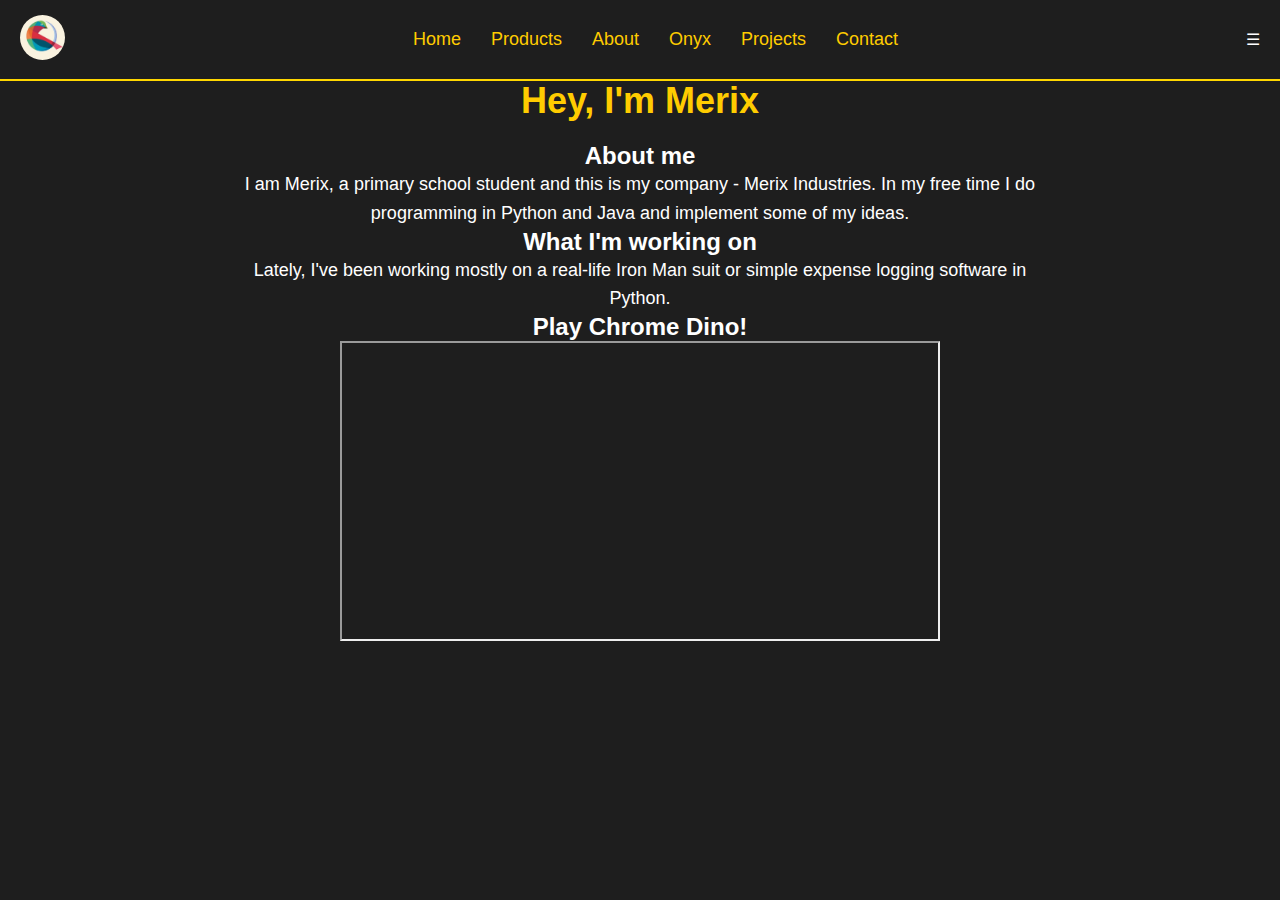
<file: index.html>
<!DOCTYPE html>
<html lang="en">
<head>
    <meta charset="UTF-8">
    <meta name="viewport" content="width=device-width, initial-scale=1.0">
    <title>Merix Industries - Home, About</title>
    <link rel="stylesheet" href="style.css">
</head>
<body>
    <!-- Menu -->
    <header>
        <nav>
            <div class="logo">
                <a href="https://merix-industries.com/">
                    <img src="logo.jpg" alt="Merix Industries, s.r.o">
                </a>
            </div>
            <ul class="menu">
                <li><a href="https://merix-industries.com/">Home</a></li>
                <li><a href="https://merix-industries.com/products">Products</a></li>
                <li><a href="https://merix-industries.com/">About</a></li>
                <li><a href="https://onyx.merix-industries.com/">Onyx</a></li>
                <li><a href="https://merix-industries.com/projects">Projects</a></li>
                <li><a href="https://merix-industries.com/contact">Contact</a></li>
            </ul>
            <div class="menu-toggle">&#9776;</div>
        </nav>
    </header>

    <!-- Obsah stránky -->
    <h1>Hey, I'm Merix</h1>

    <div class="main-content"> <!-- Opravený obalovací div -->
        <div class="container">
            <h2>About me</h2>
            <p>
                I am Merix, a primary school student and this is my company - Merix Industries. In my free time I do programming in Python and Java and implement some of my ideas.
            </p>
        </div>

        <div class="container">
            <h2>What I'm working on</h2>
            <p>
                Lately, I've been working mostly on a real-life Iron Man suit or simple expense logging software in Python.
            </p>
        </div>

        <div class="container dino-game">
            <h2>Play Chrome Dino!</h2>
            <iframe src="https://chromedino.com/black/" width="600" height="300"></iframe>
        </div>
    </div>

    <script>
        // Přepínání menu na mobilech (debug verze)
        document.addEventListener("DOMContentLoaded", function() {
            console.log("JavaScript Loaded!"); // Debug: ověření načtení skriptu
            document.querySelector(".menu-toggle").addEventListener("click", function() {
                console.log("Menu toggle clicked!"); // Debug: ověření kliknutí
                document.querySelector(".menu").classList.toggle("active");
            });
        });
    </script>
</body>
</html>
</file>
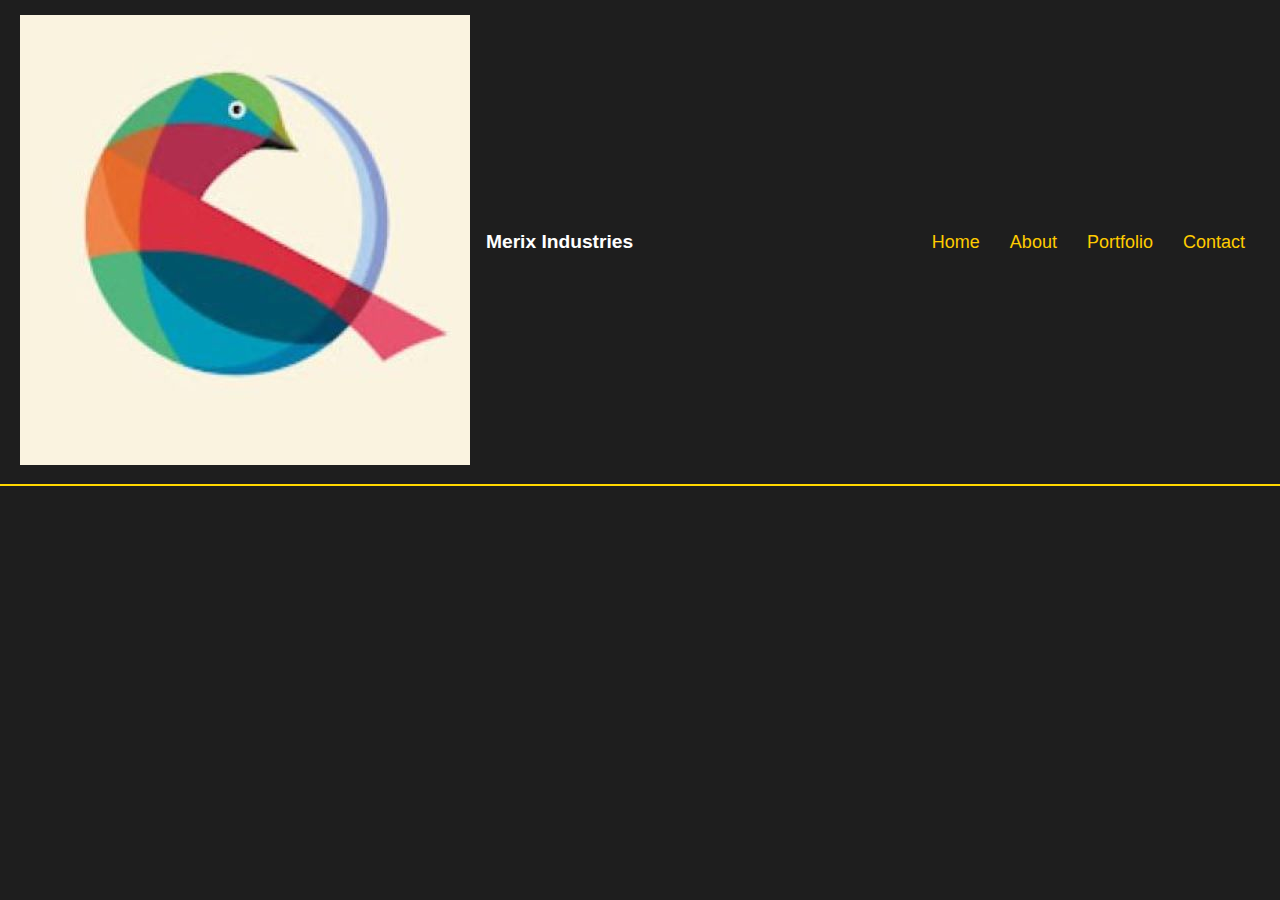
<file: about.html>
<!DOCTYPE html>
<html lang="en">
<head>
    <meta charset="UTF-8">
    <title>About | Merix Industries</title>
    <link rel="stylesheet" href="style.css">
</head>
<body>
    <header>
        <nav>
            <div class="logo-text-wrapper" style="display: flex; align-items: center; gap: 16px;">
                <a href="/"><img src="logo.jpg" alt="Logo"></a>
                <span style="color: #fff; font-weight: bold; font-size: 1.2rem;">Merix Industries</span>
            </div>
            <ul class="menu">
                <li><a href="/">Home</a></li>
                <li><a href="about.html">About</a></li>
                <li><a href="portfolio.html">Portfolio</a></li>
                <li><a href="contact.html">Contact</a></li>
            </ul>
        </nav>
    </header>

    <main class="container">
        <div style="text-align: center; margin-bottom: 40px;">
            <div class="experience-badge">The Engineering Mindset</div>
            <h1>Precision. <span class="highlight">Innovation.</span> Reliability.</h1>
        </div>

        <div class="card">
            <h2>The Siemens Internship</h2>
            <p>My technical foundation was built during my time at <span class="amber">Siemens</span> working on the <span class="highlight">CanSat</span> project. I don't just "code"; I engineer systems following industrial standards for reliability and performance.</p>
        </div>

        <div class="card">
            <h2>Who is Merix?</h2>
            <p>I am Matyáš Kounovský, an 8th-grade developer and hardware designer. I founded Merix Industries to bridge the gap between creative ideas and production-ready technology. I specialize in Python, C++, and low-level PCB design.</p>
        </div>
    </main>
</body>
</html>
</file>
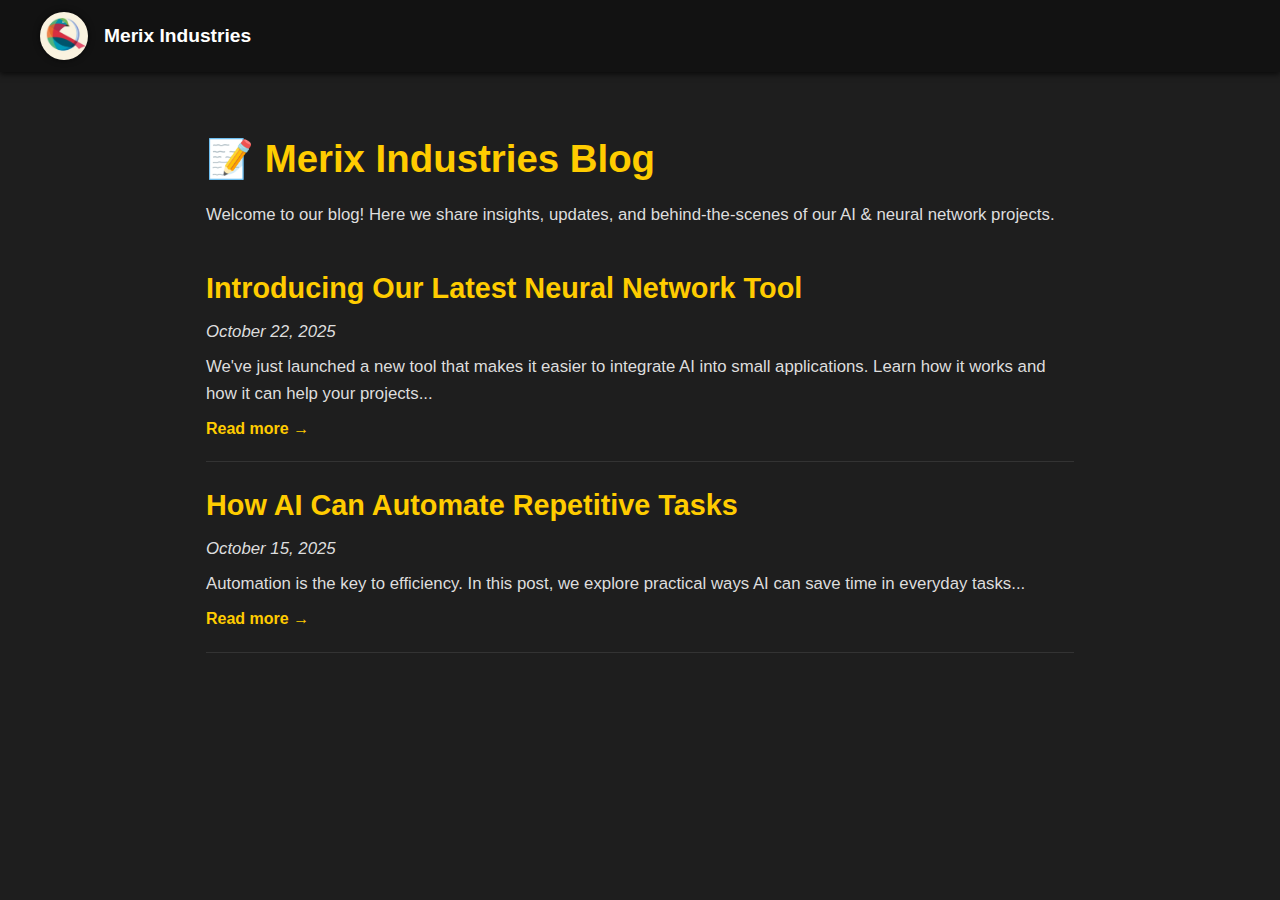
<file: blog.html>
<!DOCTYPE html>
<html lang="en">
<head>
  <meta charset="UTF-8" />
  <meta name="viewport" content="width=device-width, initial-scale=1.0"/>
  <title>Merix Industries | Blog</title>
  <link rel="stylesheet" href="style_index.css?v=1.2" />
  <link rel="icon" href="logo.jpg" type="image/jpeg">
</head>
<body>
  <!-- Navigation -->
  <header>
      <nav>
          <div class="logo-text-wrapper" style="display: flex; align-items: center; gap: 16px;">
              <a href="index.html">
                <img src="logo.jpg" alt="Merix Industries logo" style="height: 48px;">
              </a>
              <span>Merix Industries</span>
          </div>
          <ul class="menu">
              <li><a href="index.html">Home</a></li>
              <li><a href="about.html">About</a></li>
              <li><a href="products.html">Products</a></li>
              <li><a href="projects.html">Our projects</a></li>
              <li><a href="onyx.html">Onyx</a></li>
              <li><a href="contact.html">Contact</a></li>
              <li><a href="blog.html">Blog</a></li>
          </ul>
      </nav>
  </header>

  <div class="container">
    <h1>📝 Merix Industries Blog</h1>
    <p>Welcome to our blog! Here we share insights, updates, and behind-the-scenes of our AI & neural network projects.</p>

    <!-- Blog Posts -->
    <article class="blog-post">
      <h2>Introducing Our Latest Neural Network Tool</h2>
      <p><em>October 22, 2025</em></p>
      <p>We've just launched a new tool that makes it easier to integrate AI into small applications. Learn how it works and how it can help your projects...</p>
      <a href="blog-post1.html">Read more →</a>
    </article>

    <article class="blog-post">
      <h2>How AI Can Automate Repetitive Tasks</h2>
      <p><em>October 15, 2025</em></p>
      <p>Automation is the key to efficiency. In this post, we explore practical ways AI can save time in everyday tasks...</p>
      <a href="blog-post2.html">Read more →</a>
    </article>

    <!-- Add more blog posts here -->
  </div>

  <style>
    .blog-post {
      border-bottom: 1px solid #333;
      padding: 20px 0;
    }

    .blog-post h2 {
      color: #ffcc00;
      margin-bottom: 0.5rem;
    }

    .blog-post p {
      color: #ddd;
      margin-bottom: 0.5rem;
    }

    .blog-post a {
      color: #ffcc00;
      font-weight: 700;
      text-decoration: none;
    }

    .blog-post a:hover {
      text-decoration: underline;
    }
  </style>
</body>
</html>
</file>
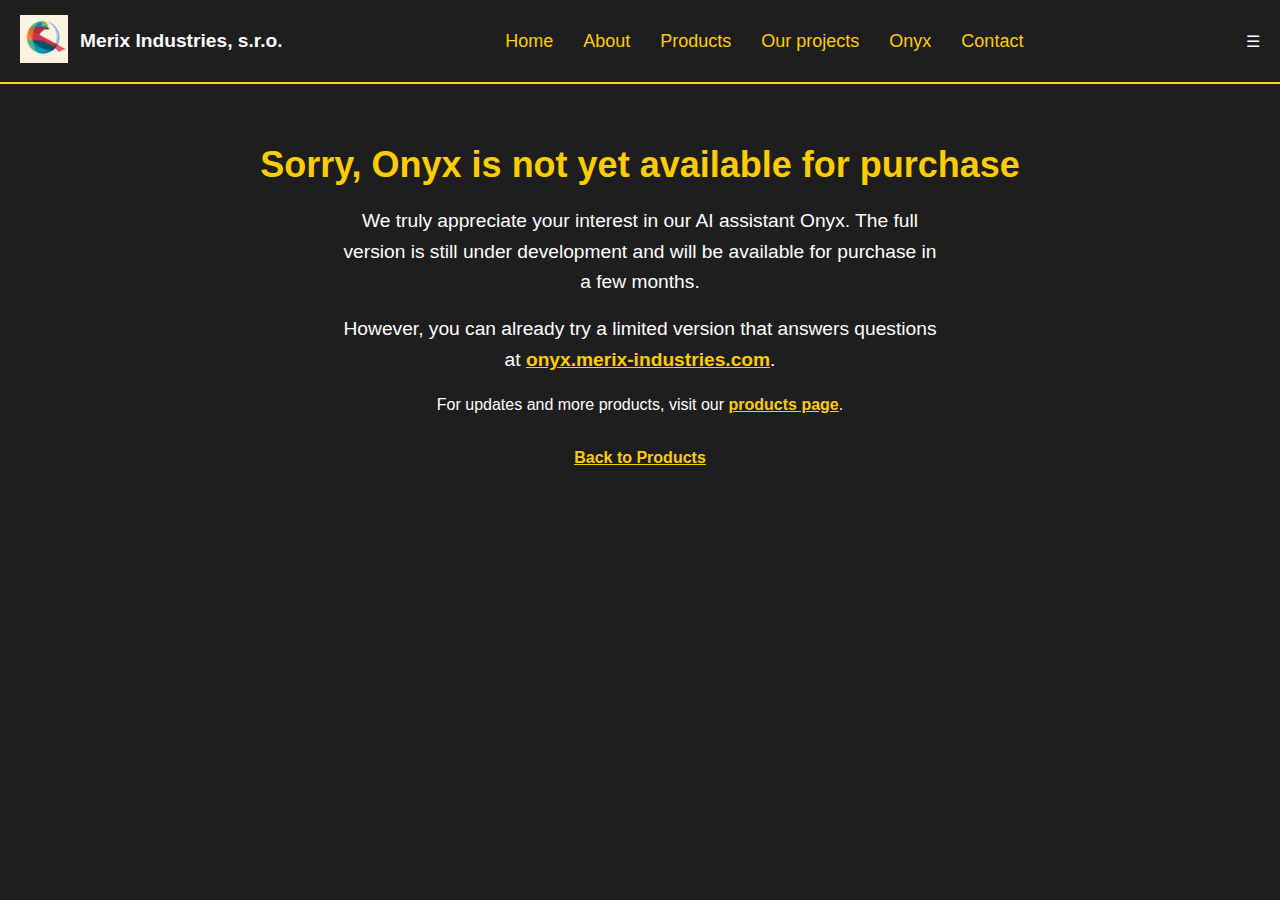
<file: buy-onyx.html>
<!DOCTYPE html>
<html lang="en">
<head>
    <meta charset="UTF-8" />
    <meta name="viewport" content="width=device-width, initial-scale=1" />
    <title>Merix Industries - Buy Onyx</title>
    <link rel="stylesheet" href="style.css?v=1.0" />
</head>
<body>
  <!-- Menu -->
  <header>
    <nav>
      <div class="logo-text-wrapper" style="display: flex; align-items: center; gap: 12px;">
          <a href="https://merix-industries.com/">
            <img src="logo.jpg" alt="Merix Industries, s.r.o" style="height: 48px;">
          </a>
          <span style="color: #fff; font-weight: bold; font-size: 1.2rem;">Merix Industries, s.r.o.</span>
      </div>

      <ul class="menu">
        <li><a href="https://merix-industries.com/">Home</a></li>
        <li><a href="https://merix-industries.com/about">About</a></li>
        <li><a href="https://merix-industries.com/products">Products</a></li>
        <li><a href="https://merix-industries.com/projects">Our projects</a></li>
        <li><a href="https://onyx.merix-industries.com/">Onyx</a></li>
        <li><a href="https://merix-industries.com/contact">Contact</a></li>
      </ul>
      <div class="menu-toggle">&#9776;</div>
    </nav>
  </header>

  <!-- Main content -->
  <section class="container" style="text-align: center; padding: 4rem 1rem;">
    <h1 style="color: #ffcc00;">Sorry, Onyx is not yet available for purchase</h1>
    <p style="font-size: 1.2rem; max-width: 600px; margin: 1rem auto;">
      We truly appreciate your interest in our AI assistant Onyx. The full version is still under development and will be available for purchase in a few months.
    </p>
    <p style="font-size: 1.2rem; max-width: 600px; margin: 1rem auto;">
      However, you can already try a limited version that answers questions at <a href="https://onyx.merix-industries.com/" target="_blank" rel="noopener" style="color: #ffcc00; font-weight: bold; text-decoration: underline;">onyx.merix-industries.com</a>.
    </p>
    <p style="font-size: 1rem; margin-bottom: 2rem;">
      For updates and more products, visit our <a href="/products.html" style="color: #ffcc00; font-weight: bold; text-decoration: underline;">products page</a>.
    </p>
    <a href="/products.html" style="color: #ffcc00; font-weight: bold; text-decoration: underline;">Back to Products</a>
  </section>
</body>
</html>
</file>
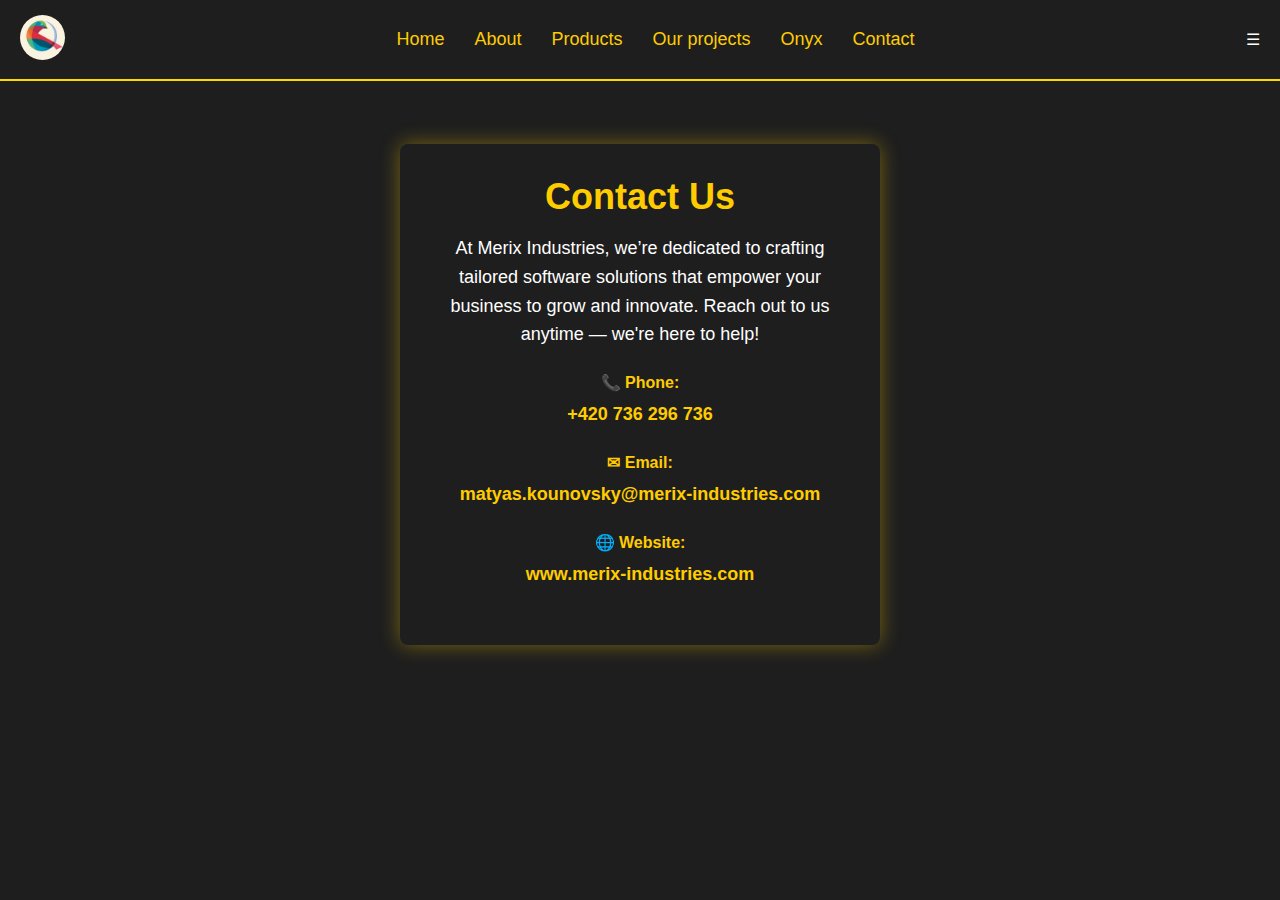
<file: contact.html>
<!DOCTYPE html>
<html lang="en">
<head>
  <meta charset="UTF-8" />
  <meta name="viewport" content="width=device-width, initial-scale=1" />
  <title>Merix Industries - Contact</title>
  <link rel="stylesheet" href="style.css?v=1.0" />
  <style>
    /* Kontejner pro kontakt */
    .contact-container {
      max-width: 480px;
      margin: 4rem auto;
      background-color: #1e1e1e;
      color: #fff;
      border-radius: 8px;
      box-shadow: 0 0 20px rgba(255, 204, 0, 0.4);
      padding: 2rem 2.5rem;
      font-family: 'Segoe UI', Tahoma, Geneva, Verdana, sans-serif;
      text-align: center;
    }

    .contact-container h1 {
      color: #ffcc00;
      margin-bottom: 1rem;
      font-weight: 700;
    }

    .contact-container p {
      line-height: 1.6;
      margin-bottom: 1.5rem;
    }

    .contact-info {
      font-weight: 600;
      margin-bottom: 0.5rem;
      color: #ffcc00;
    }

    a.contact-link {
      color: #ffcc00;
      font-weight: 700;
      text-decoration: none;
      transition: color 0.3s ease;
    }

    a.contact-link:hover {
      color: #e6b800;
    }
  </style>
</head>
<body>
  <!-- Menu (stejný styl jako index) -->
  <header>
    <nav>
      <div class="logo">
        <a href="https://merix-industries.com/">
          <img src="logo.jpg" alt="Merix Industries, s.r.o" />
        </a>
      </div>
      <ul class="menu">
        <li><a href="https://merix-industries.com/">Home</a></li>
        <li><a href="https://merix-industries.com/#about">About</a></li>
        <li><a href="https://merix-industries.com/products">Products</a></li>
        <li><a href="https://merix-industries.com/projects">Our projects</a></li>
        <li><a href="https://onyx.merix-industries.com/">Onyx</a></li>
        <li><a href="https://merix-industries.com/contact">Contact</a></li>
      </ul>
      <div class="menu-toggle">&#9776;</div>
    </nav>
  </header>

  <!-- Kontaktní sekce -->
  <main>
    <section class="contact-container" aria-label="Contact information for Merix Industries">
      <h1>Contact Us</h1>
      <p>
        At Merix Industries, we’re dedicated to crafting tailored software solutions that empower your business to grow and innovate. Reach out to us anytime — we're here to help!
      </p>

      <div>
        <div class="contact-info">📞 Phone:</div>
        <p><a href="tel:+420736296736" class="contact-link">+420 736 296 736</a></p>
      </div>

      <div>
        <div class="contact-info">✉ Email:</div>
        <p><a href="mailto:matyas.kounovsky@merix-industries.com" class="contact-link">matyas.kounovsky@merix-industries.com</a></p>
      </div>

      <div>
        <div class="contact-info">🌐 Website:</div>
        <p><a href="https://merix-industries.com" target="_blank" rel="noopener" class="contact-link">www.merix-industries.com</a></p>
      </div>
    </section>
  </main>
</body>
</html>
</file>
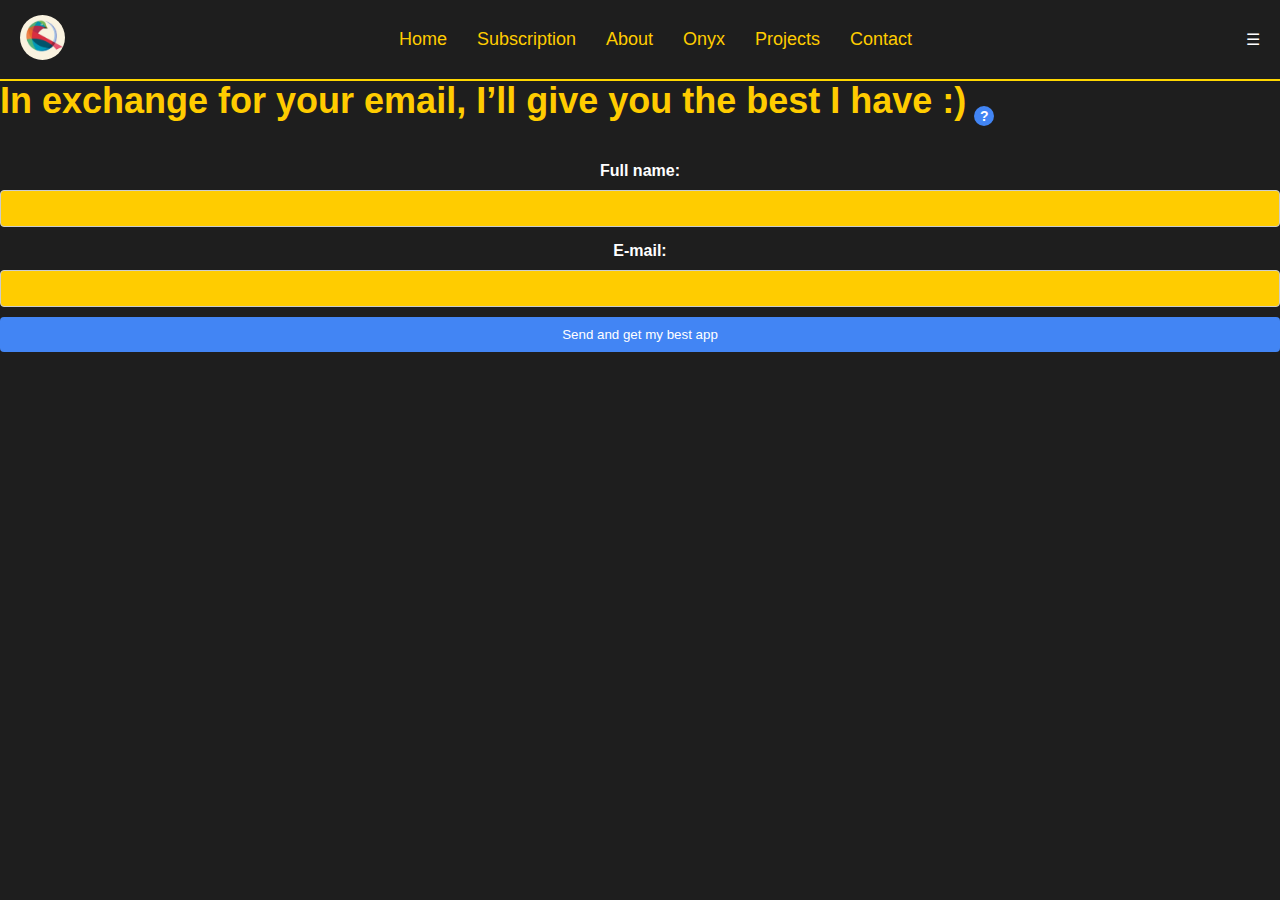
<file: form.html>
<!DOCTYPE html>
<html lang="cs">
<head>
  <meta charset="UTF-8" />
  <meta name="viewport" content="width=device-width, initial-scale=1.0" />
  <title>Merix Industries - Subscription</title>
  <link rel="stylesheet" href="style.css?v=1.0" />
  <style>
    label {
      display: block;
      margin-top: 15px;
      font-weight: bold;
    }

    input, textarea {
      width: 100%;
      margin-top: 10px;
      padding: 10px;
      box-sizing: border-box;
      background-color: #ffcc00;
      border: 1px solid #ccc;
      border-radius: 4px;
    }
    
    button {
      width: 100%;
      margin-top: 10px;
      padding: 10px;
      background: #4285F4;
      color: white;
      border: none;
      cursor: pointer;
      border-radius: 4px;
    }

    /* Styl pro h1 a tooltip tlačítko */
    .title-wrapper {
      display: flex;
      align-items: center;
      gap: 8px;
      margin-bottom: 20px;
      position: relative;
    }

    .tooltip-btn {
      background-color: #4285F4;
      color: white;
      border: none;
      border-radius: 50%;
      width: 20px;
      height: 20px;
      font-weight: bold;
      font-size: 14px;
      line-height: 20px;
      cursor: help;
      position: relative;
      padding: 0;
      user-select: none;
      display: flex;
      align-items: center;
      justify-content: center;
    }

    .tooltip-text {
      visibility: hidden;
      opacity: 0;
      width: 250px;
      background-color: #333;
      color: #fff;
      text-align: center;
      border-radius: 6px;
      padding: 8px;
      position: absolute;
      z-index: 10;
      bottom: 125%;
      left: 50%;
      transform: translateX(-50%);
      transition: opacity 0.3s;
      pointer-events: none;
      font-size: 13px;
      line-height: 1.3;
      user-select: none;
    }

    .tooltip-text::after {
      content: "";
      position: absolute;
      top: 100%;
      left: 50%;
      margin-left: -5px;
      border-width: 5px;
      border-style: solid;
      border-color: #333 transparent transparent transparent;
    }

    .tooltip-btn:hover .tooltip-text,
    .tooltip-btn:focus .tooltip-text {
      visibility: visible;
      opacity: 1;
      pointer-events: auto;
    }
  </style>
</head>
<body>
  <!-- Menu -->
  <header>
    <nav>
      <div class="logo">
        <a href="https://merix-industries.com/">
          <img src="logo.jpg" alt="Merix Industries, a.s." />
        </a>
      </div>
      <ul class="menu">
        <li><a href="https://merix-industries.com/">Home</a></li>
        <li><a href="https://merix-industries.com/form">Subscription</a></li>
        <li><a href="https://merix-industries.com/">About</a></li>
        <li><a href="https://onyx.merix-industries.com/">Onyx</a></li>
        <li><a href="https://merix-industries.com/projects">Projects</a></li>
        <li><a href="https://merix-industries.com/contact">Contact</a></li>
      </ul>
      <div class="menu-toggle">&#9776;</div>
    </nav>
  </header>

  <!-- Obsah formuláře -->
  <div class="container">
    <div class="title-wrapper">
      <h1>In exchange for your email, I’ll give you the best I have :)</h1>
      <button type="button" class="tooltip-btn" aria-label="Informace o aplikaci" tabindex="0">
        ?
        <span class="tooltip-text">
          This application is only in Czech language, but will be multilingual in later versions.
        </span>
      </button>
    </div>

    <form action="https://formspree.io/f/xjkrepdv" method="POST">
      <label for="name">Full name:</label>
      <input type="text" name="name" id="name" required />

      <label for="email">E-mail:</label>
      <input type="email" name="email" id="email" required />

      <button type="submit">Send and get my best app</button>
    </form>
  </div>

  <script>
    // Menu toggle pro mobilní zařízení
    document.addEventListener("DOMContentLoaded", function () {
      document.querySelector(".menu-toggle").addEventListener("click", function () {
        document.querySelector(".menu").classList.toggle("active");
      });
    });

    // Funkce pro stažení souboru
    function downloadFile(url, filename) {
      const a = document.createElement("a");
      a.href = url;
      a.download = filename;
      document.body.appendChild(a);
      a.click();
      document.body.removeChild(a);
    }

    // Odeslání formuláře
    const form = document.querySelector("form");
    form.addEventListener("submit", async function (e) {
      e.preventDefault();

      const data = new FormData(form);
      const response = await fetch(form.action, {
        method: form.method,
        body: data,
        headers: {
          Accept: "application/json",
        },
      });

      if (response.ok) {
        alert("Thank you! The app is now downloading...");
        form.reset();

        setTimeout(() => {
          downloadFile("video1.mp4", "promo-video.mp4");
          window.location.href = "/index.html"; // nebo jen "/"
        }, 1000);
      } else {
        alert("There's been a mistake. Please try again.");
      }
    });
  </script>
</body>
</html>
</file>
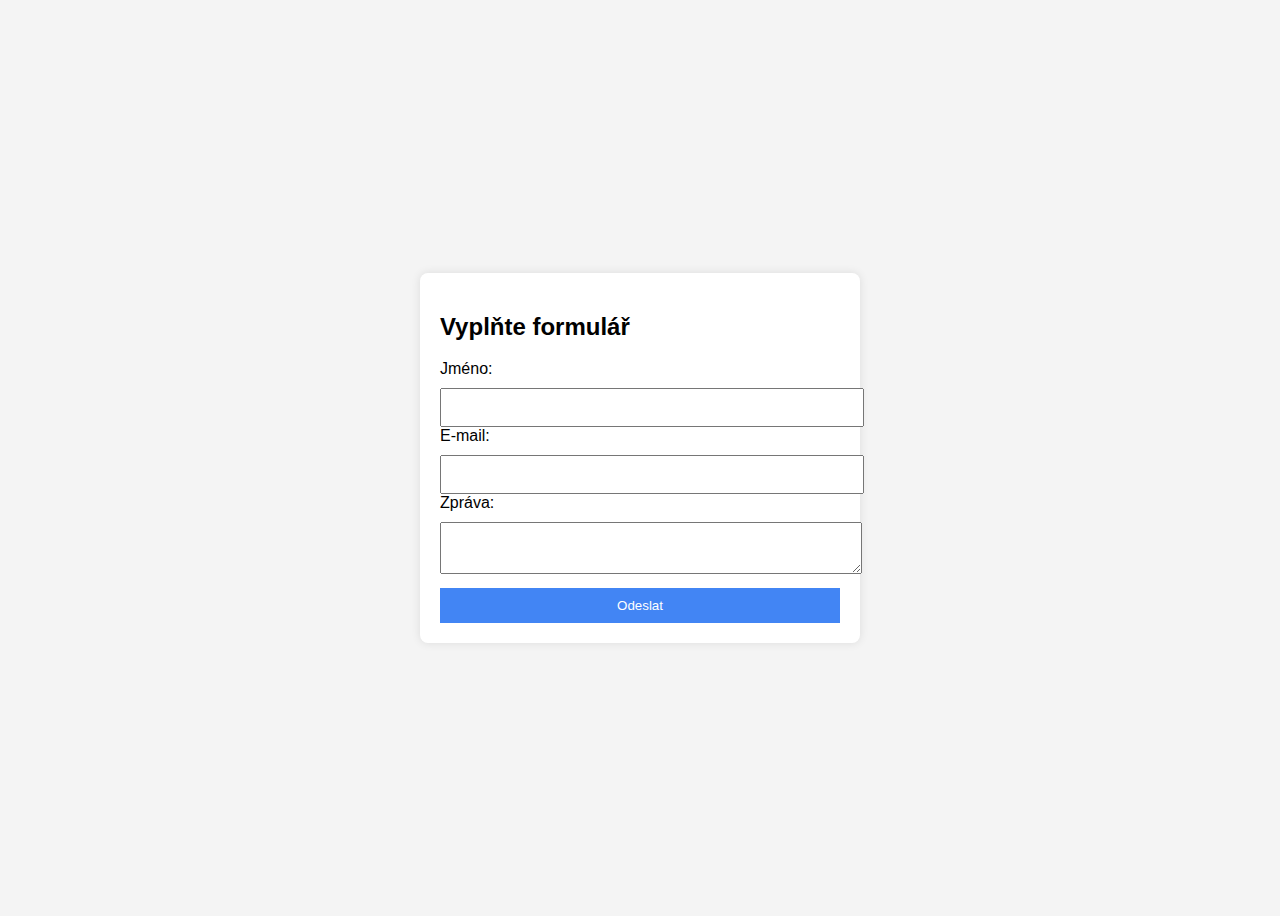
<file: formular.html>
<!DOCTYPE html>
<html lang="cs">
<head>
    <meta charset="UTF-8">
    <meta name="viewport" content="width=device-width, initial-scale=1.0">
    <title>Formular</title>
    <style>
        body {
            font-family: Arial, sans-serif;
            display: flex;
            justify-content: center;
            align-items: center;
            height: 100vh;
            background-color: #f4f4f4;
        }
        .container {
            background: white;
            padding: 20px;
            border-radius: 8px;
            box-shadow: 0px 0px 10px rgba(0, 0, 0, 0.1);
            width: 400px;
        }
        input, textarea, button {
            width: 100%;
            margin-top: 10px;
            padding: 10px;
        }
        button {
            background: #4285F4;
            color: white;
            border: none;
            cursor: pointer;
        }
    </style>
</head>
<body>
    <div class="container">
        <h2>Vyplňte formulář</h2>
        <form action="submit.php" method="POST">
            <label for="name">Jméno:</label>
            <input type="text" id="name" name="name" required>
            
            <label for="email">E-mail:</label>
            <input type="email" id="email" name="email" required>
            
            <label for="message">Zpráva:</label>
            <textarea id="message" name="message" required></textarea>
            
            <button type="submit">Odeslat</button>
        </form>
    </div>
</body>
</html>
</file>
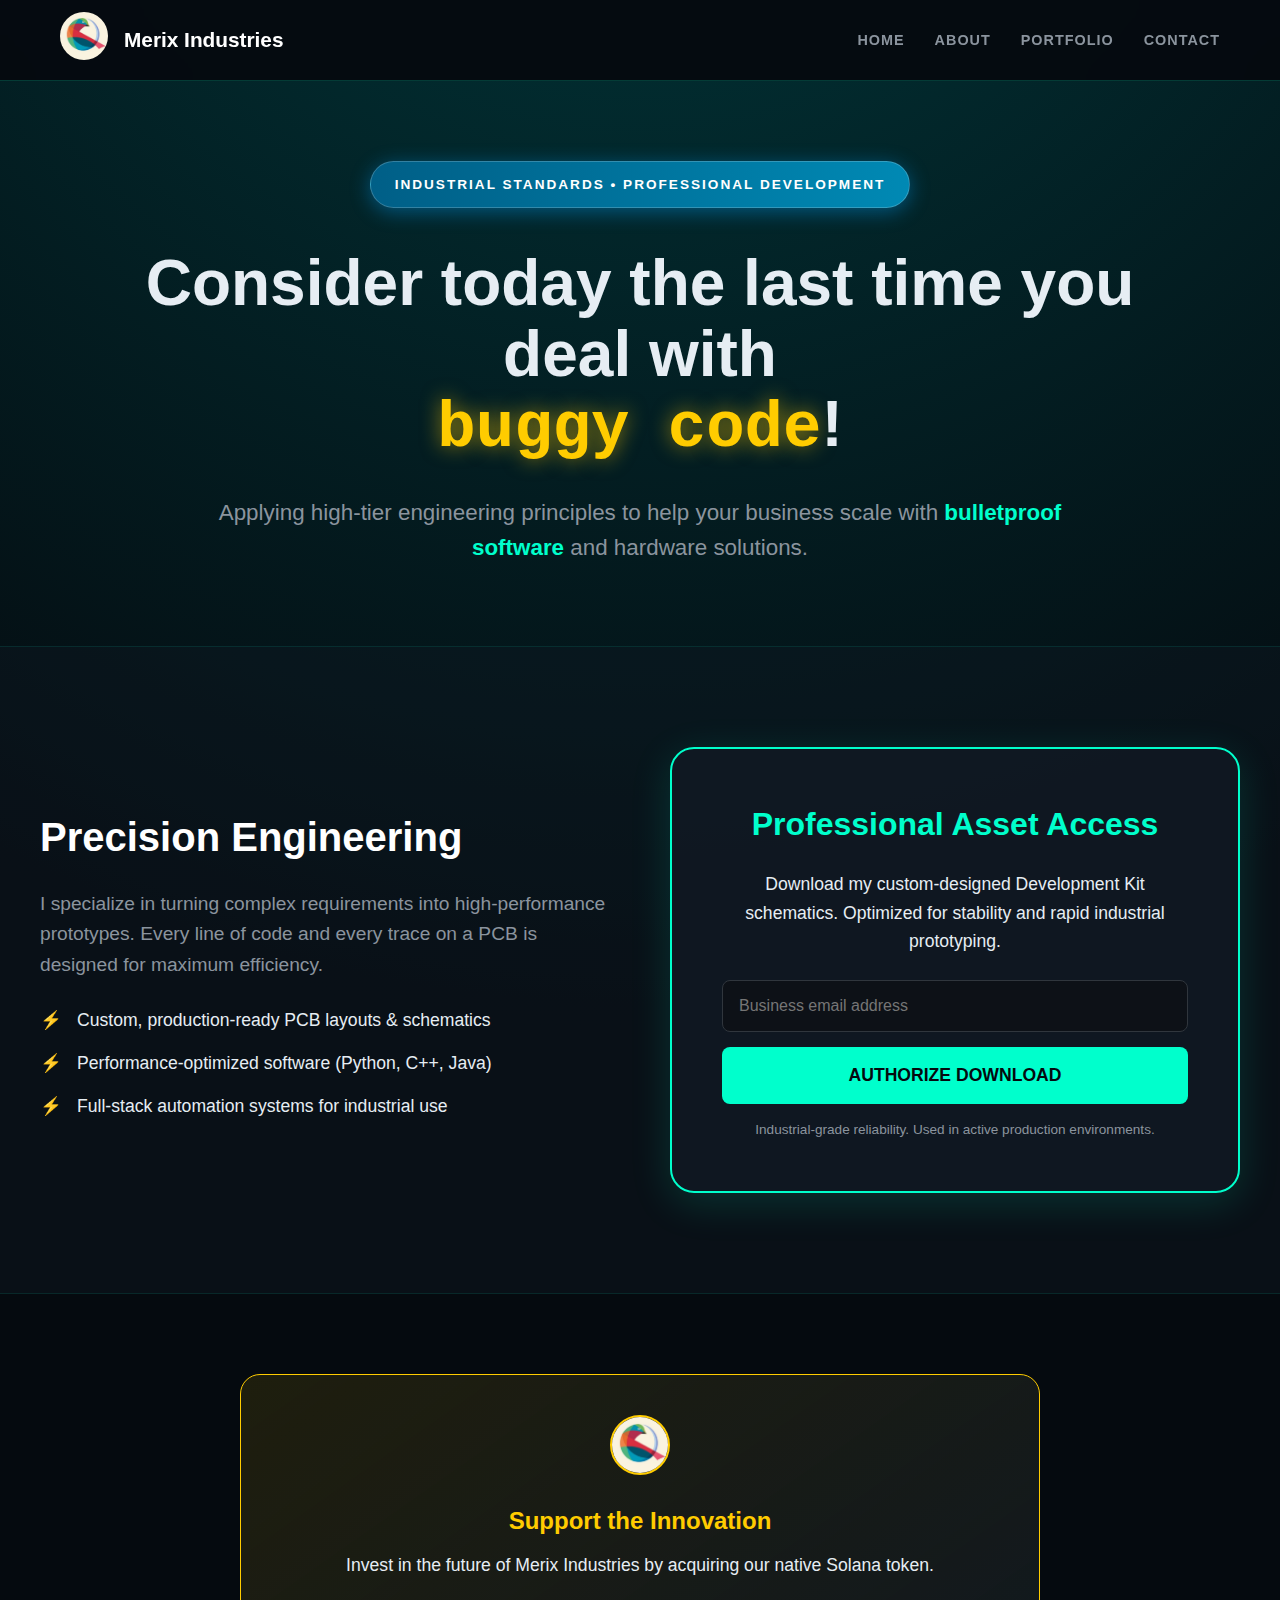
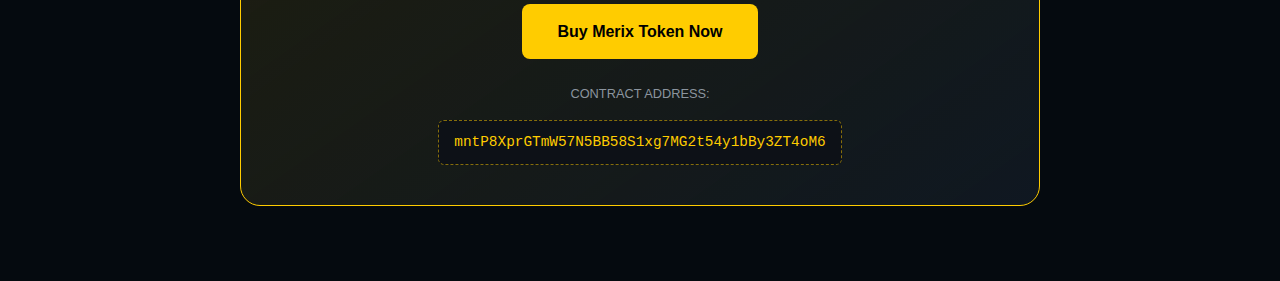
<file: home.html>
<!DOCTYPE html>
<html lang="en">
<head>
  <meta charset="UTF-8" />
  <meta name="viewport" content="width=device-width, initial-scale=1.0"/>
  <title>Merix Industries | Professional Tech Solutions</title>
  <link rel="icon" href="logo.jpg" type="image/jpeg">

  <style>
    /* 1. Definice barev a globální styl */
    :root {
      --bg-dark: #050a0f;
      --card-bg: rgba(16, 25, 35, 0.85);
      --siemens-petrol: #00ffcc;
      --siemens-blue: #00a3ad;
      --accent-amber: #ffcc00;
      --text-main: #e6edf3;
      --text-dim: #8b949e;
    }

    * { box-sizing: border-box; margin: 0; padding: 0; }

    body {
      background-color: var(--bg-dark);
      background-image: radial-gradient(circle at 50% -20%, #003a3d 0%, var(--bg-dark) 60%);
      color: var(--text-main);
      font-family: 'Inter', -apple-system, sans-serif;
      line-height: 1.6;
      overflow-x: hidden;
    }

    /* 2. Navigace */
    header {
      background: rgba(5, 10, 15, 0.95);
      backdrop-filter: blur(15px);
      border-bottom: 1px solid rgba(0, 255, 204, 0.2);
      position: sticky;
      top: 0;
      z-index: 1000;
      padding: 12px 0;
    }

    nav {
      max-width: 1200px;
      margin: 0 auto;
      display: flex;
      justify-content: space-between;
      align-items: center;
      padding: 0 20px;
    }

    .logo-text-wrapper { text-decoration: none; }

    .menu { list-style: none; display: flex; gap: 30px; }
    .menu a {
      text-decoration: none;
      color: var(--text-dim);
      font-weight: 600;
      font-size: 0.9rem;
      text-transform: uppercase;
      letter-spacing: 1px;
      transition: 0.3s;
    }
    .menu a:hover { color: var(--siemens-petrol); }

    /* 3. Hero & Badge */
    .hero-container-main { max-width: 1100px; margin: 0 auto; padding: 80px 20px; text-align: center; }

    .experience-badge {
      display: inline-flex;
      background: linear-gradient(90deg, #005f87, #0089b4);
      color: white;
      padding: 12px 24px;
      border-radius: 50px;
      font-size: 0.85rem;
      font-weight: 800;
      letter-spacing: 2px;
      text-transform: uppercase;
      border: 1px solid rgba(255, 255, 255, 0.2);
      box-shadow: 0 4px 20px rgba(0, 163, 255, 0.4);
      margin-bottom: 40px;
    }

    .hero-h1 {
      font-size: 4rem;
      font-weight: 800;
      line-height: 1.1;
      margin-bottom: 30px;
    }

    .glowing-text {
      color: var(--accent-amber);
      font-family: 'JetBrains Mono', monospace;
      text-shadow: 0 0 20px rgba(255, 204, 0, 0.6);
      transition: opacity 0.5s ease-in-out;
    }
    .fade-out { opacity: 0; }

    /* 4. Zvětšený Lead Magnet & Engineering Section */
    .hero-section {
      padding: 100px 20px;
      background: rgba(16, 25, 35, 0.4);
      border-top: 1px solid rgba(0, 255, 204, 0.1);
      border-bottom: 1px solid rgba(0, 255, 204, 0.1);
    }

    .grid-container {
      max-width: 1200px;
      margin: 0 auto;
      display: grid;
      grid-template-columns: 1fr 1fr;
      gap: 60px;
      align-items: center;
    }

    .lead-container {
      background: var(--card-bg);
      border: 2px solid var(--siemens-petrol);
      border-radius: 24px;
      padding: 50px;
      box-shadow: 0 10px 40px rgba(0, 255, 204, 0.15);
      text-align: center;
    }

    .lead-container h2 { font-size: 2rem; margin-bottom: 20px; color: var(--siemens-petrol); }

    .lead-form input {
      width: 100%;
      padding: 16px;
      margin-bottom: 15px;
      border-radius: 8px;
      border: 1px solid #30363d;
      background: #0d1117;
      color: #fff;
      font-size: 1rem;
    }

    .submit-btn {
      width: 100%;
      padding: 18px;
      background: var(--siemens-petrol);
      border: none;
      border-radius: 8px;
      font-weight: 800;
      font-size: 1.1rem;
      cursor: pointer;
      color: #050a0f;
      transition: 0.3s;
      text-transform: uppercase;
    }
    .submit-btn:hover { background: #fff; transform: scale(1.02); box-shadow: 0 0 20px rgba(0, 255, 204, 0.4); }

    .centered-checklist { list-style: none; margin-top: 25px; }
    .centered-checklist li { margin-bottom: 15px; font-size: 1.1rem; display: flex; align-items: center; }
    .centered-checklist li::before { content: "⚡"; color: var(--accent-amber); margin-right: 15px; font-weight: bold; }

    /* 5. Crypto Section */
    .crypto-section { padding: 80px 20px; text-align: center; }
    .crypto-card {
      max-width: 800px;
      margin: 0 auto;
      background: linear-gradient(145deg, rgba(255, 204, 0, 0.1), rgba(16, 25, 35, 0.9));
      border: 1px solid var(--accent-amber);
      border-radius: 20px;
      padding: 40px;
    }

    .crypto-btn {
      display: inline-block;
      margin-top: 25px;
      padding: 15px 35px;
      background: var(--accent-amber);
      color: #000;
      text-decoration: none;
      border-radius: 8px;
      font-weight: 800;
      transition: 0.3s;
    }
    .crypto-btn:hover { background: #fff; box-shadow: 0 0 20px rgba(255, 204, 0, 0.5); }

    .copyable {
      background: #0d1117;
      padding: 10px 15px;
      border-radius: 6px;
      font-family: 'JetBrains Mono', monospace;
      font-size: 0.9rem;
      color: var(--accent-amber);
      cursor: pointer;
      display: inline-block;
      margin-top: 15px;
      border: 1px dashed rgba(255, 204, 0, 0.5);
    }

    @media (max-width: 900px) {
      .grid-container { grid-template-columns: 1fr; }
      .hero-h1 { font-size: 2.8rem; }
    }
  </style>
</head>
<body>

  <header>
    <nav>
      <div class="logo-text-wrapper" style="display: flex; align-items: center; gap: 16px;">
        <a href="/"><img src="logo.jpg" alt="Logo" style="height: 48px; border-radius: 50%;"></a>
        <span style="color: #fff; font-weight: 800; font-size: 1.3rem;">Merix Industries</span>
      </div>
      <ul class="menu">
        <li><a href="/">Home</a></li>
        <li><a href="about.html">About</a></li>
        <li><a href="portfolio.html">Portfolio</a></li>
        <li><a href="contact.html">Contact</a></li>
      </ul>
    </nav>
  </header>

  <main class="hero-container-main">
    <div class="experience-badge">Industrial Standards • Professional Development</div>
    <h1 class="hero-h1">
      Consider today the last time you deal with<br>
      <span id="dynamicText" class="glowing-text">buggy code</span>!
    </h1>
    <p style="font-size: 1.4rem; color: var(--text-dim); max-width: 850px; margin: 0 auto;">
      Applying high-tier engineering principles to help your business scale with <span style="color: var(--siemens-petrol); font-weight: bold;">bulletproof software</span> and hardware solutions.
    </p>
  </main>

  <section class="hero-section">
    <div class="grid-container">
      <div class="what-we-do">
        <h2 style="font-size: 2.5rem; color: #fff; margin-bottom: 20px;">Precision <span class="highlight">Engineering</span></h2>
        <p style="font-size: 1.2rem; color: var(--text-dim);">I specialize in turning complex requirements into high-performance prototypes. Every line of code and every trace on a PCB is designed for maximum efficiency.</p>
        <ul class="centered-checklist">
          <li>Custom, production-ready PCB layouts & schematics</li>
          <li>Performance-optimized software (Python, C++, Java)</li>
          <li>Full-stack automation systems for industrial use</li>
        </ul>
      </div>

      <div class="lead-container">
        <h2>Professional Asset Access</h2>
        <p style="margin-bottom: 25px; font-size: 1.1rem;">Download my custom-designed Development Kit schematics. Optimized for stability and rapid industrial prototyping.</p>
        <form action="https://formspree.io/f/xjkrepdv" method="POST" class="lead-form">
          <input type="email" name="email" placeholder="Business email address" required>
          <button type="submit" class="submit-btn">Authorize Download</button>
        </form>
        <p style="font-size: 0.85rem; color: var(--text-dim); margin-top: 15px;">Industrial-grade reliability. Used in active production environments.</p>
      </div>
    </div>
  </section>

  <section class="crypto-section">
    <div class="crypto-card">
      <img src="logo.jpg" alt="Token logo" style="height: 60px; border-radius: 50%; margin-bottom: 20px; border: 2px solid var(--accent-amber);">
      <h2 style="color: var(--accent-amber);">Support the Innovation</h2>
      <p style="font-size: 1.1rem; margin-top: 10px;">Invest in the future of Merix Industries by acquiring our native Solana token.</p>
      <a href="https://raydium.io/swap/?inputMint=sol&outputMint=mntP8XprGTmW57N5BB58S1xg7MG2t54y1bBy3ZT4oM6" target="_blank" class="crypto-btn">Buy Merix Token Now</a>
      <div style="margin-top: 25px;">
        <span style="display: block; font-size: 0.8rem; color: var(--text-dim); text-transform: uppercase;">Contract Address:</span>
        <code id="tokenAddress" class="copyable">mntP8XprGTmW57N5BB58S1xg7MG2t54y1bBy3ZT4oM6</code>
      </div>
    </div>
  </section>

  <script>
    // Dynamický text v Hero sekci
    const words = ["buggy code", "unreliable hardware", "clunky PCBs", "manual workflows", "slow prototypes"];
    let currentIndex = 0;
    const textElement = document.getElementById('dynamicText');

    function changeText() {
      textElement.classList.add('fade-out');
      setTimeout(() => {
        currentIndex = (currentIndex + 1) % words.length;
        textElement.textContent = words[currentIndex];
        textElement.classList.remove('fade-out');
      }, 500);
    }
    setInterval(changeText, 3000);

    // Copy to clipboard pro krypto adresu
    document.getElementById('tokenAddress').onclick = function() {
      navigator.clipboard.writeText(this.innerText);
      alert("Address copied to clipboard!");
    };
  </script>

</body>
</html>
</file>
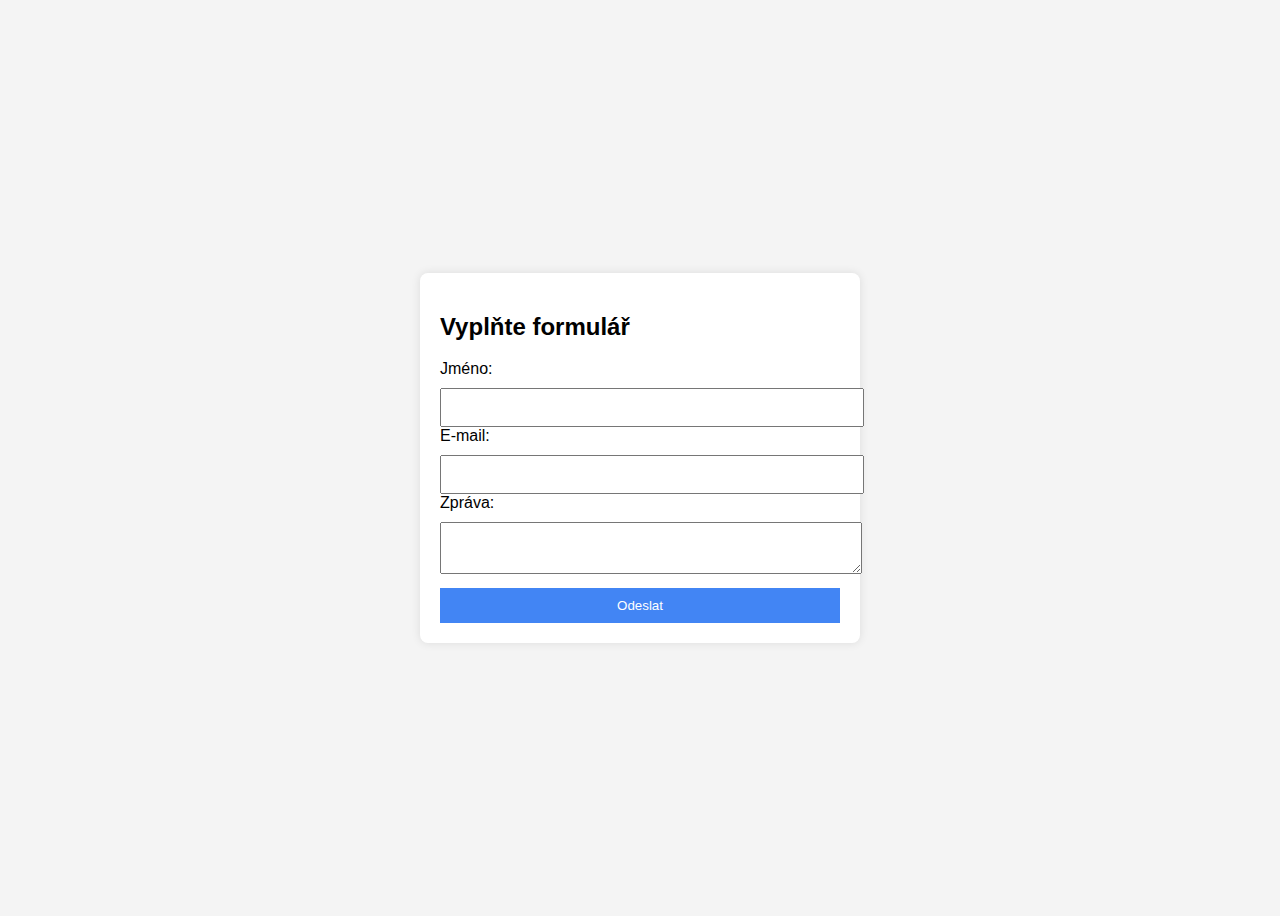
<file: index_formular.html>
<!DOCTYPE html>
<html lang="cs">
<head>
    <meta charset="UTF-8">
    <meta name="viewport" content="width=device-width, initial-scale=1.0">
    <title>Google Forms Klon</title>
    <style>
        body {
            font-family: Arial, sans-serif;
            display: flex;
            justify-content: center;
            align-items: center;
            height: 100vh;
            background-color: #f4f4f4;
        }
        .container {
            background: white;
            padding: 20px;
            border-radius: 8px;
            box-shadow: 0px 0px 10px rgba(0, 0, 0, 0.1);
            width: 400px;
        }
        input, textarea, button {
            width: 100%;
            margin-top: 10px;
            padding: 10px;
        }
        button {
            background: #4285F4;
            color: white;
            border: none;
            cursor: pointer;
        }
    </style>
</head>
<body>
    <div class="container">
        <h2>Vyplňte formulář</h2>
        <form action="submit.php" method="POST">
            <label for="name">Jméno:</label>
            <input type="text" id="name" name="name" required>
            
            <label for="email">E-mail:</label>
            <input type="email" id="email" name="email" required>
            
            <label for="message">Zpráva:</label>
            <textarea id="message" name="message" required></textarea>
            
            <button type="submit">Odeslat</button>
        </form>
    </div>
</body>
</html>
</file>
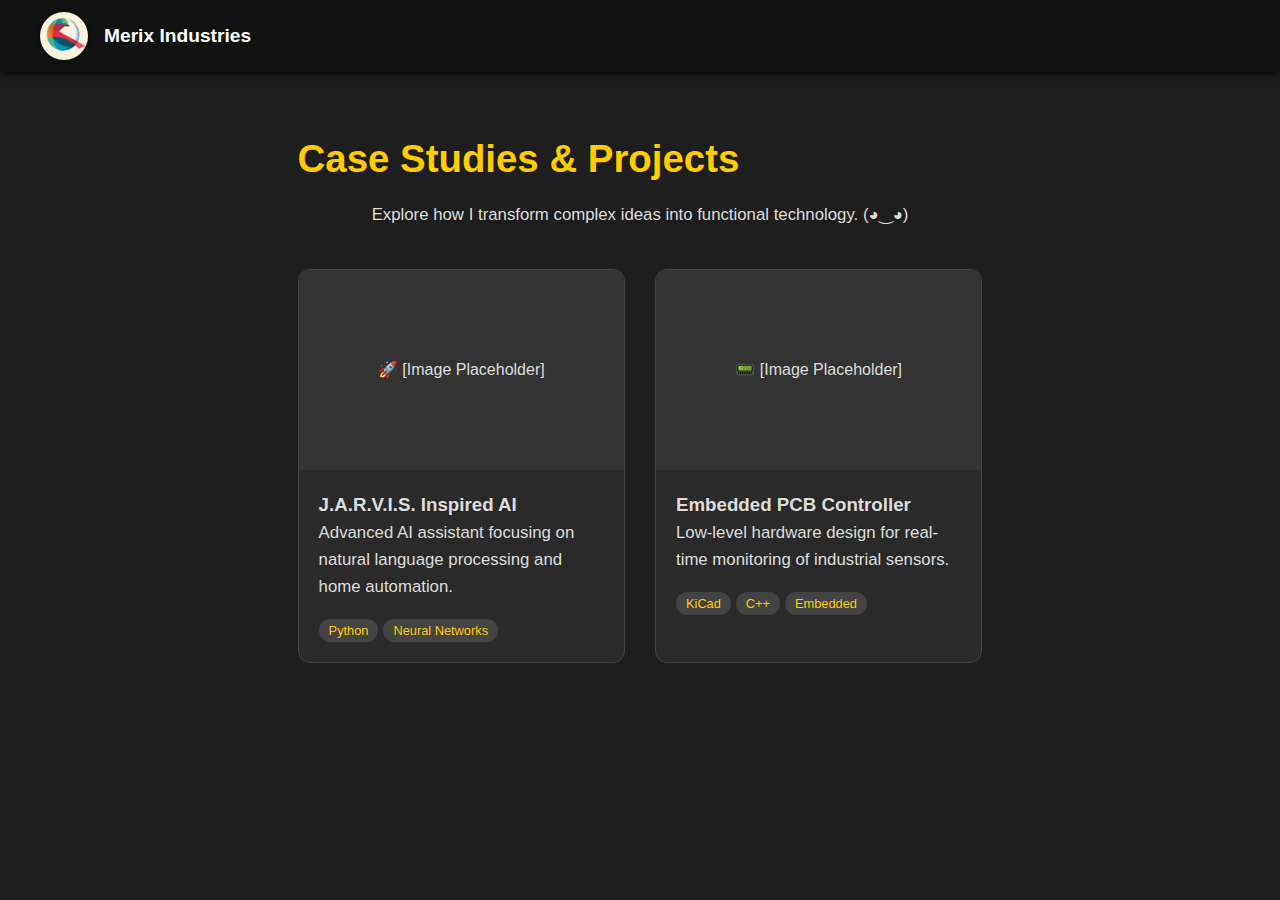
<file: portfolio.html>
<!DOCTYPE html>
<html lang="en">
<head>
  <meta charset="UTF-8">
  <meta name="viewport" content="width=device-width, initial-scale=1.0">
  <title>Merix Industries - Portfolio</title>
  <link rel="stylesheet" href="style_index.css">
  <style>
    .portfolio-grid {
      display: grid;
      grid-template-columns: repeat(auto-fit, minmax(300px, 1fr));
      gap: 30px;
      margin-top: 40px;
    }
    .project-card {
      background: #2a2a2a;
      border-radius: 12px;
      overflow: hidden;
      border: 1px solid #444;
      transition: 0.3s;
    }
    .project-card:hover { border-color: #ffcc00; transform: translateY(-5px); }
    .project-img { width: 100%; height: 200px; background: #333; display: flex; align-items: center; justify-content: center; }
    .project-info { padding: 20px; }
    .tech-pill { background: #444; color: #ffcc00; padding: 4px 10px; border-radius: 20px; font-size: 0.8rem; margin-right: 5px; }
  </style>
</head>
<body>
  <header>
    <nav>
      <div class="logo-text-wrapper" style="display: flex; align-items: center; gap: 16px;">
          <a href="/"><img src="logo.jpg" style="height: 48px; border-radius: 50%;"></a>
          <span style="color: #fff; font-weight: bold;">Merix Industries</span>
      </div>
      <ul class="menu">
          <li><a href="/">Home</a></li>
          <li><a href="/about">About</a></li>
          <li><a href="/portfolio">Portfolio</a></li>
          <li><a href="/contact">Contact</a></li>
      </ul>
    </nav>
  </header>

  <div class="container">
    <h1>Case Studies & Projects</h1>
    <p style="text-align: center;">Explore how I transform complex ideas into functional technology. (◕‿◕)</p>
    
    <div class="portfolio-grid">
      <div class="project-card">
        <div class="project-img">🚀 [Image Placeholder]</div>
        <div class="project-info">
          <h3>J.A.R.V.I.S. Inspired AI</h3>
          <p>Advanced AI assistant focusing on natural language processing and home automation.</p>
          <div><span class="tech-pill">Python</span><span class="tech-pill">Neural Networks</span></div>
        </div>
      </div>
      
      <div class="project-card">
        <div class="project-img">📟 [Image Placeholder]</div>
        <div class="project-info">
          <h3>Embedded PCB Controller</h3>
          <p>Low-level hardware design for real-time monitoring of industrial sensors.</p>
          <div><span class="tech-pill">KiCad</span><span class="tech-pill">C++</span><span class="tech-pill">Embedded</span></div>
        </div>
      </div>
    </div>
  </div>
</body>
</html>
</file>
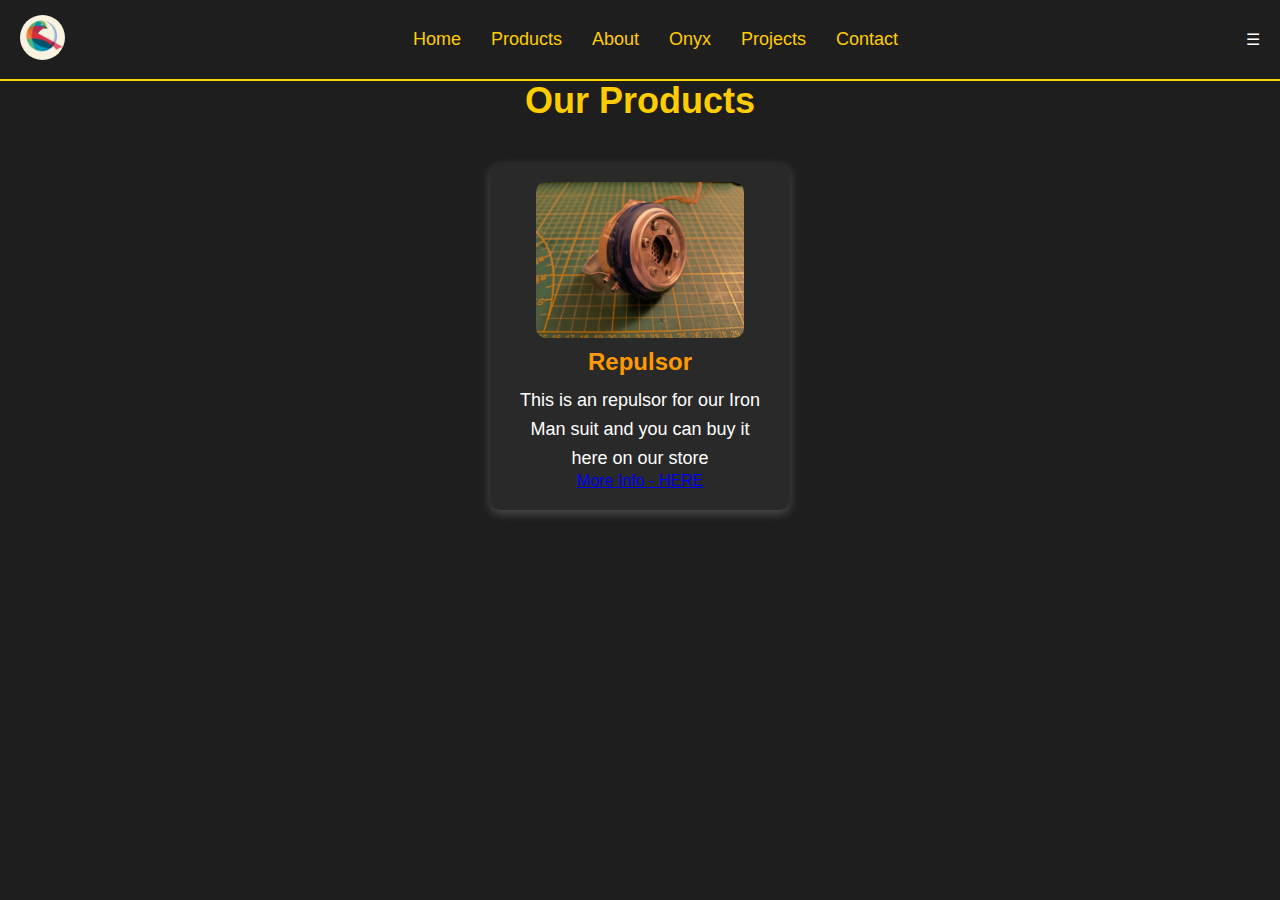
<file: products.html>
<!DOCTYPE html>
<html lang="en">
<head>
    <meta charset="UTF-8">
    <meta name="viewport" content="width=device-width, initial-scale=1.0">
    <title>Merix Industries - Products</title>
    <link rel="stylesheet" href="style.css">
</head>
<body>
    <!-- Navigační menu -->
    <header>
        <nav>
            <div class="logo">
                <a href="https://merix-industries.com/">
                    <img src="logo.jpg" alt="Merix Industries, s.r.o">
                </a>
            </div>
            <ul class="menu">
                <li><a href="https://merix-industries.com/">Home</a></li>
                <li><a href="https://merix-industries.com/products">Products</a></li>
                <li><a href="https://merix-industries.com/about">About</a></li>  <!-- Opravený odkaz -->
                <li><a href="https://onyx.merix-industries.com/">Onyx</a></li>
                <li><a href="https://merix-industries.com/projects">Projects</a></li>
                <li><a href="https://merix-industries.com/contact">Contact</a></li>
            </ul>
            <div class="menu-toggle">&#9776;</div>
        </nav>
    </header>

    <!-- Sekce produktů -->
    <main>
        <h1>Our Products</h1>
        <div class="products-container">
            <!-- Produkt 1 -->
            <div class="product-card">
                <img src="repulsor.jpg" alt="Product 1">
                <h2>Repulsor</h2>
                <p>This is an repulsor for our Iron Man suit and you can buy it here on our store</p>
                <a href="#repulsor" class="btn">More Info - HERE</a>
            </div>
        </div>
    </main>

    <script>
        // Přepínání menu na mobilech
        document.querySelector(".menu-toggle").addEventListener("click", function() {
            document.querySelector(".menu").classList.toggle("active");
        });
    </script>
</body>
</html>
</file>
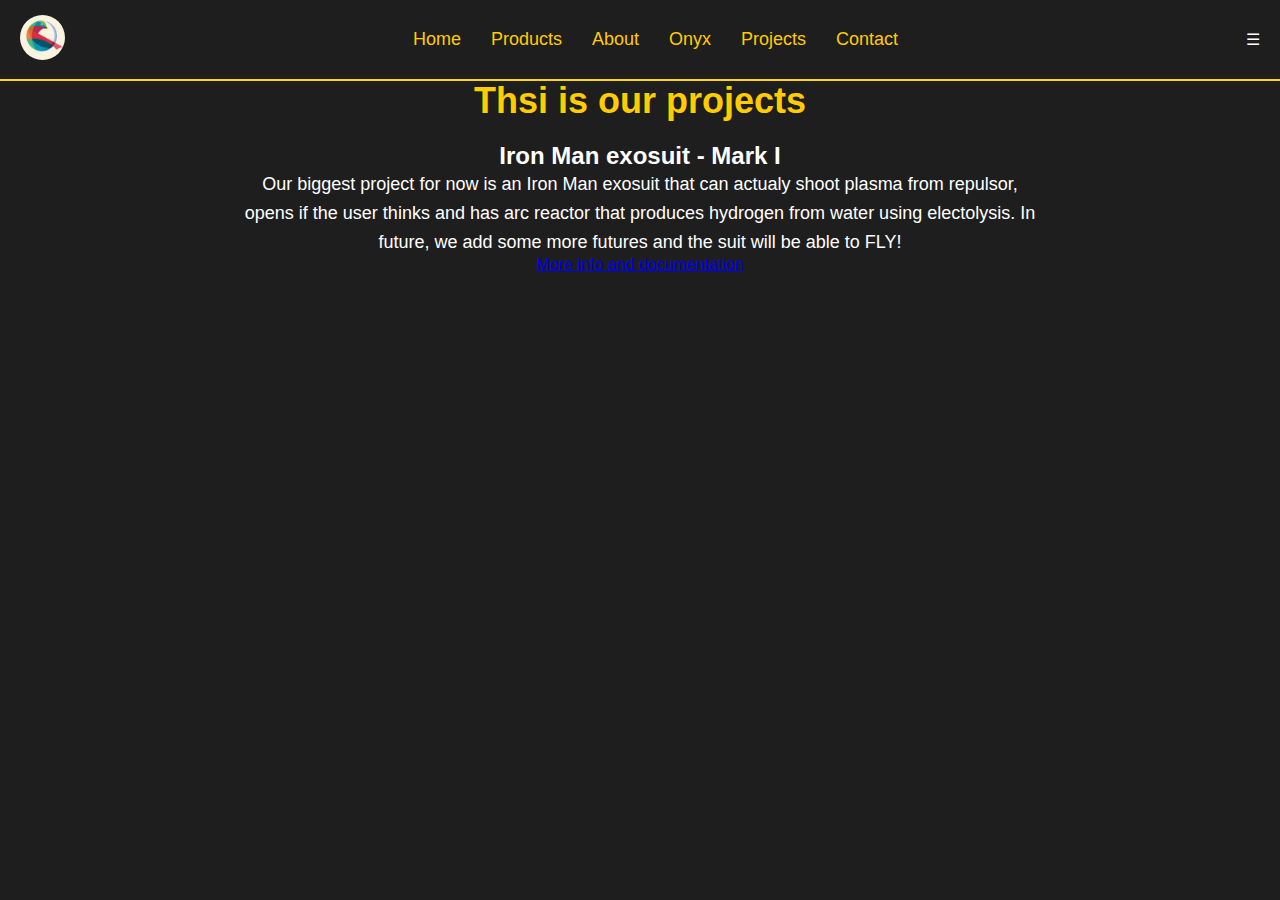
<file: projects.html>
<!DOCTYPE html>
<html lang="en">
<head>
    <meta charset="UTF-8">
    <meta name="viewport" content="width=device-width, initial-scale=1.0">
    <title>Merix Industries - Our projects</title>
    <link rel="stylesheet" href="style.css">
</head>
<body>
  <header>
        <nav>
            <div class="logo">
                <a href="https://merix-industries.com/">
                    <img src="logo.jpg" alt="Merix Industries, s.r.o">
                </a>
            </div>
            <ul class="menu">
                <li><a href="https://merix-industries.com/">Home</a></li>
                <li><a href="https://merix-industries.com/products">Products</a></li>
                <li><a href="https://merix-industries.com/about">About</a></li>  <!-- Opravený odkaz -->
                <li><a href="https://onyx.merix-industries.com/">Onyx</a></li>
                <li><a href="https://merix-industries.com/projects">Projects</a></li>
                <li><a href="https://merix-industries.com/contact">Contact</a></li>
            </ul>
            <div class="menu-toggle">&#9776;</div>
        </nav>
    </header>

    <h1>Thsi is our projects</h1>
    <div class="container">
      <h2>Iron Man exosuit - Mark I</h2>
      <p>Our biggest project for now is an Iron Man exosuit that can actualy shoot plasma from repulsor, opens if the user thinks and has arc reactor that produces hydrogen from water using electolysis. In future, we add some more futures and the suit will be able to FLY!</p>
      <a href="#ironman">More info and documentation</a>
    </div>
</body>
</html>
</file>
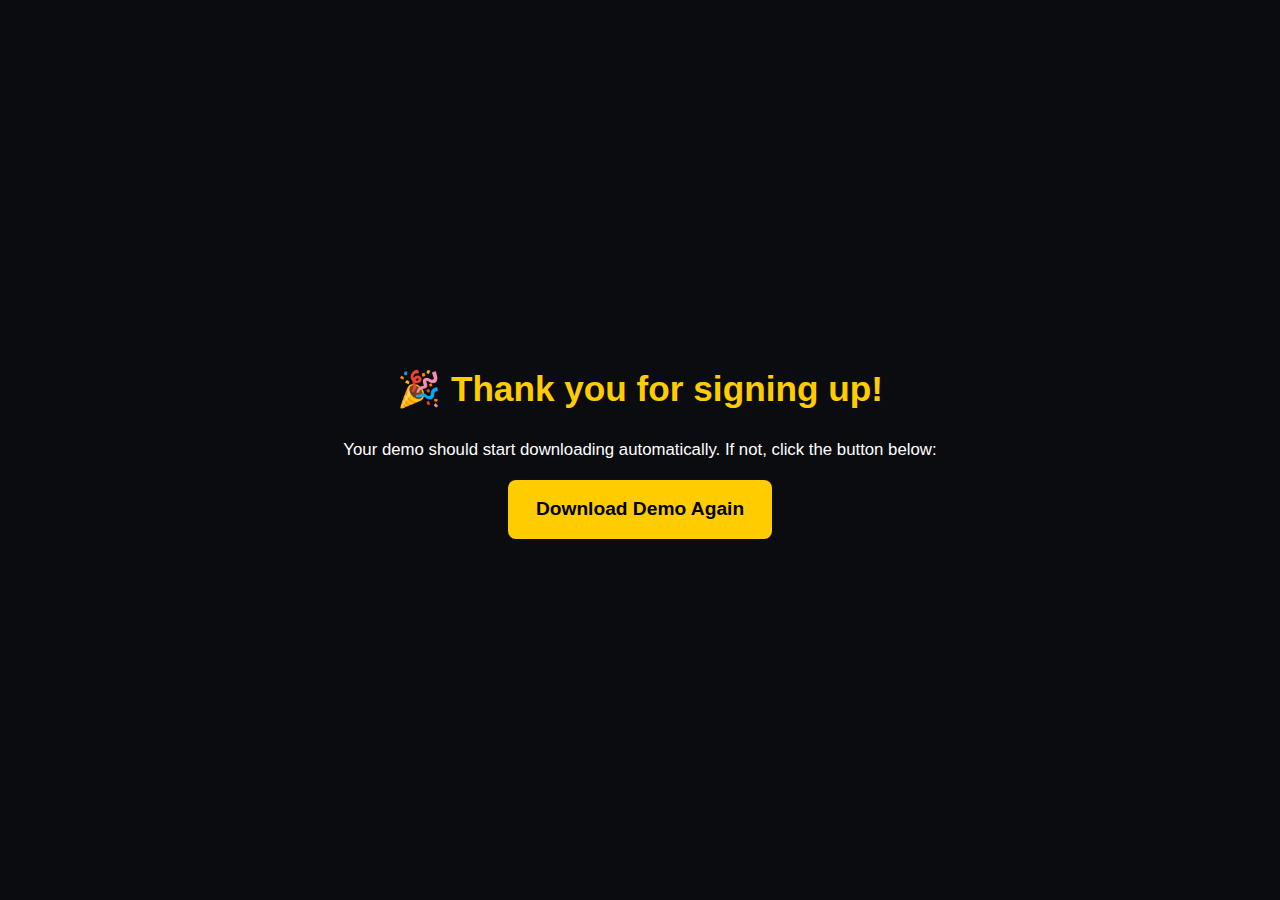
<file: thank-you-page.html>
<!DOCTYPE html>
<html lang="en">
<head>
  <meta charset="UTF-8" />
  <meta name="viewport" content="width=device-width, initial-scale=1.0"/>
  <title>Thank You - Merix Industries</title>
  <link rel="stylesheet" href="style_index.css?v=1.1" />
  <style>
    body {
      display: flex;
      justify-content: center;
      align-items: center;
      min-height: 100vh;
      background: #0b0c10;
      color: #fff;
      font-family: Arial, sans-serif;
      text-align: center;
      flex-direction: column;
    }
    h1 {
      font-size: 2.2rem;
      margin-bottom: 20px;
    }
    .submit-btn {
      background-color: #ffcc00;
      color: #000;
      border: none;
      padding: 14px 28px;
      font-size: 1.2rem;
      border-radius: 8px;
      cursor: pointer;
      transition: transform 0.2s ease, box-shadow 0.2s ease;
      text-decoration: none;
      display: inline-block;
    }
    .submit-btn:hover {
      transform: translateY(-2px);
      box-shadow: 0 4px 12px rgba(255,204,0,0.4);
    }
  </style>
</head>
<body>
  <h1>🎉 Thank you for signing up!</h1>
  <p>Your demo should start downloading automatically. If not, click the button below:</p>
  <a href="demo.exe" class="submit-btn" download>Download Demo Again</a>
</body>
</html>
</file>
<file: style.css>
/* Reset základních stylů */
* {
    box-sizing: border-box;
    margin: 0;
    padding: 0;
}

/* Tělo stránky */
body {
    font-family: Arial, sans-serif;
    background-color: #1e1e1e;
    color: #ffffff;
    text-align: center;
    margin: 0;
    padding-top: 80px; /* Rezerva pro fixní menu */
}

/* Kontejner */
container {
    font-family: Arial, sans-serif;
    background-color: #2a2a2a; /* Světlejší než tělo stránky */
    text-align: center;
    margin: 20px auto; /* Odsazení pro lepší vizuální efekt */
    padding: 20px;
    border-radius: 15px; /* Zaoblené rohy */
    color: #ffffff;
    width: 80%; /* Přizpůsobitelné dle potřeby */
    max-width: 800px; /* Omezí šířku kontejneru */

    /* Světlejší "stín" pro vystouplý efekt */
    box-shadow: 0 0 15px rgba(255, 255, 255, 0.2);
}



/* Navigační lišta */
nav {
    background-color: #1e1e1e;
    display: flex;
    justify-content: space-between;
    align-items: center;
    padding: 15px 20px;
    position: fixed;
    width: 100%;
    top: 0;
    left: 0;
    z-index: 1000;
    border-bottom: 2px solid #FFD700;
}

/* Logo */
.logo img {
    max-width: 45px;
    height: auto;
    border-radius: 50%;
}

.product-card img {
    width: 25%; /* Obrázek bude 80 % šířky karty */
    height: auto;
}

/* Menu */
.menu {
    display: flex;
    list-style: none;
    padding: 0;
    margin: 0;
}

.menu li {
    margin: 0 15px;
}

.menu li a {
    text-decoration: none;
    color: #ffcc00;
    font-size: 18px;
}

.menu li a:hover {
    color: #FFD700;
}

/* Hlavní obsah */
h1 {
    font-size: 36px;
    color: #ffcc00;
    margin-bottom: 20px;
}

p {
    font-size: 18px;
    max-width: 800px;
    margin: 0 auto;
    line-height: 1.6;
}

/* Kontejner pro produkty */
.products-container {
    display: flex;
    flex-wrap: wrap;
    justify-content: center;
    gap: 20px;
    padding: 20px;
}

/* Produktová karta */
.product-card {
    background-color: #292929;
    padding: 20px;
    border-radius: 10px;
    box-shadow: 0px 4px 10px rgba(255, 255, 255, 0.2);
    display: flex;
    flex-direction: column;
    align-items: center;
    width: 300px;
    transition: transform 0.3s ease;
}

.product-card:hover {
    transform: scale(1.05);
}

/* Obrázky produktů */
.product-card img {
    width: 80%; /* Nastaví obrázek na 80 % šířky karty */
    height: auto;
    border-radius: 10px;
}

/* Název produktu */
.product-card h2 {
    font-size: 24px;
    color: #ff9900;
    margin-top: 10px;
}

/* Cena */
.product-card p {
    font-size: 18px;
    color: #ffffff;
    margin-top: 10px;
}

/* Tlačítko */
.product-card .buy-btn {
    background-color: #ffcc00;
    color: #1e1e1e;
    padding: 10px 15px;
    border: none;
    border-radius: 5px;
    margin-top: 15px;
    cursor: pointer;
    font-size: 18px;
    transition: background 0.3s ease;
}

.product-card .buy-btn:hover {
    background-color: #FFD700;
}

/* Mobilní verze */
@media (max-width: 768px) {
    .products-container {
        flex-direction: column;
        align-items: center;
    }

    .product-card {
        width: 90%;
    }
}
</file>
<file: style_index.css>
/* Reset a základ */
* {
  box-sizing: border-box;
  margin: 0;
  padding: 0;
}

body {
  background-color: #1e1e1e;
  color: #ddd;
  font-family: "Segoe UI", Tahoma, Geneva, Verdana, sans-serif;
  line-height: 1.6;
  min-height: 100vh;
  display: flex;
  flex-direction: column;
}

/* Header a navigace */
header {
  background-color: #121212;
  padding: 0.75rem 1.5rem;
  box-shadow: 0 2px 6px rgba(0,0,0,0.7);
  position: sticky;
  top: 0;
  z-index: 1000;
}

nav {
  display: flex;
  align-items: center;
  justify-content: space-between;
  max-width: 1200px;
  margin: 0 auto;
}

.logo-text-wrapper a img {
  height: 48px;
  width: 48px;
  object-fit: cover;
  border-radius: 50%;
  box-shadow: 0 0 6px rgba(0,0,0,0.6);
  display: block;
}

.logo-text-wrapper span {
  color: #fff;
  font-weight: 700;
  font-size: 1.2rem;
  user-select: none;
}

/* Menu */
.menu {
  list-style: none;
  display: flex;
  gap: 24px;
}

.menu li a {
  color: #ddd;
  text-decoration: none;
  font-weight: 600;
  padding: 8px 12px;
  border-radius: 4px;
  transition: background-color 0.3s ease, color 0.3s ease;
}

.menu li a:hover,
.menu li a:focus {
  background-color: #ffcc00;
  color: #1e1e1e;
  outline: none;
}

/* Kontejner sekcí */
.container {
  max-width: 900px;
  padding: 2rem 1rem;
  margin: 1.5rem auto;
}

/* Nadpisy */
h1, h2 {
  color: #ffcc00;
  margin-bottom: 0.8rem;
}

h1 {
  font-size: 2.4rem;
  font-weight: 700;
}

h2 {
  font-size: 1.8rem;
  font-weight: 700;
}

/* Odkazy */
a {
  color: #ffcc00;
  text-decoration: underline;
  font-weight: 700;
  cursor: pointer;
}

a:hover,
a:focus {
  color: #ffd633;
  outline: none;
}

/* Text odstavce */
p {
  margin-bottom: 1rem;
  font-size: 1.05rem;
}

/* Seznam s ikonami (checklist) */
.centered-checklist {
  list-style: none;
  padding-left: 0;
  margin-top: 1rem;
}

.centered-checklist li {
  position: relative;
  padding-left: 24px;
  margin-bottom: 0.7rem;
  font-weight: 600;
}

.centered-checklist li::before {
  content: "✔";
  position: absolute;
  left: 0;
  color: #ffcc00;
  font-weight: bold;
}

/* Formulář */
form {
  display: flex;
  flex-direction: column;
  gap: 1rem;
  max-width: 450px;
  margin: 0 auto;
}

label {
  font-weight: 600;
  font-size: 1rem;
  color: #ddd;
}

input[type="text"],
input[type="email"],
input[type="tel"] {
  padding: 10px 12px;
  border: none;
  border-radius: 6px;
  font-size: 1rem;
  background-color: #2a2a2a;
  color: #eee;
  transition: background-color 0.3s ease, box-shadow 0.3s ease;
}

input[type="text"]:focus,
input[type="email"]:focus,
input[type="tel"]:focus {
  outline: none;
  background-color: #3b3b3b;
  box-shadow: 0 0 6px 2px #ffcc00;
}

/* Tlačítko */
.buy-btn {
  background-color: #ffcc00;
  color: #1e1e1e;
  font-weight: 700;
  padding: 14px 0;
  border: none;
  border-radius: 8px;
  cursor: pointer;
  font-size: 1.1rem;
  transition: background-color 0.3s ease;
}

.buy-btn:hover,
.buy-btn:focus {
  background-color: #e6b800;
  outline: none;
}

/* Tooltip */
.tooltip-btn {
  position: relative;
  background-color: #ffcc00;
  color: #1e1e1e;
  border: none;
  border-radius: 50%;
  width: 24px;
  height: 24px;
  font-weight: bold;
  font-size: 14px;
  cursor: help;
  display: flex;
  align-items: center;
  justify-content: center;
}

.tooltip-text {
  visibility: hidden;
  opacity: 0;
  width: 250px;
  background-color: #333;
  color: #fff;
  text-align: center;
  border-radius: 6px;
  padding: 8px;
  position: absolute;
  z-index: 10;
  bottom: 125%;
  left: 50%;
  transform: translateX(-50%);
  font-size: 13px;
  line-height: 1.3;
  transition: opacity 0.3s ease;
  pointer-events: none;
}

.crypto-cta {
  display: flex;
  justify-content: center;
  margin: 40px 0;
}

.crypto-box {
  background: #1e1e1e;
  border: 3px solid #ffcc00;
  border-radius: 16px;
  padding: 30px 40px;
  text-align: center;
  max-width: 600px;
  box-shadow: 0 8px 20px rgba(0,0,0,0.5);
}

.crypto-box h2 {
  color: #ffcc00;
  font-size: 2rem;
  margin-bottom: 15px;
}

.crypto-box p {
  color: #fff;
  font-size: 1.2rem;
  margin-bottom: 20px;
}

.crypto-btn {
  display: inline-block;
  background: #ffcc00;
  color: #1e1e1e;
  font-size: 1.4rem;
  font-weight: bold;
  padding: 14px 28px;
  border-radius: 12px;
  text-decoration: none;
  transition: 0.3s ease;
}

.crypto-btn:hover {
  background: #e6b800;
  transform: scale(1.05);
}

.copyable {
  cursor: pointer;
  transition: transform 0.15s ease, box-shadow 0.15s ease;
}
.copyable:hover {
  transform: translateY(-2px);
  box-shadow: 0 2px 6px rgba(255, 204, 0, 0.5);
}

/* YouTube subscribe box */
.youtube-subscribe {
  margin: 2rem auto 4rem;
  max-width: 320px;
  text-align: center;
}

/* Hero sekce */
.hero-section {
  background: linear-gradient(180deg, #1a1a1a, #111);
  padding: 80px 20px;
  margin: 40px 0;
}

.hero-container {
  max-width: 1100px;
  margin: 0 auto;
  display: flex;
  flex-wrap: nowrap; /* zabrání samovolnému zalomení */
  gap: 40px;
  align-items: stretch;
  justify-content: center;
}

.what-we-do, .lead-container {
  flex: 1;                /* stejné rozdělení šířky */
  min-width: 0;           /* fixne problém s flexbox overflow */
}

.what-we-do h2 {
  color: #ffcc00;
  margin-bottom: 15px;
  font-size: 2rem;
}

.what-we-do p {
  color: #ddd;
  margin-bottom: 20px;
  font-size: 1.1rem;
  line-height: 1.5;
}

/* Lead Magnet (už máš, jen lehce přizpůsobeno vedlejšímu boxu) */
.lead-container {
  flex: 1;
  min-width: 300px;
  background: rgba(34, 34, 34, 0.9);
  border: 1px solid rgba(255, 204, 0, 0.3);
  border-radius: 16px;
  padding: 40px 30px;
  text-align: center;
  box-shadow: 0 6px 20px rgba(0,0,0,0.6);
}

.what-we-do ul li::before {
  content: "⚡";
  color: #ffcc00;
  font-weight: bold;
}

/* Responsivita */
@media (max-width: 768px) {
  .hero-container {
      flex-wrap: wrap;   /* na mobilech se vrátí pod sebe */
    }
  }

  nav {
    flex-wrap: wrap;
  }

  .menu {
    flex-direction: column;
    width: 100%;
    display: none;
    background-color: #121212;
    padding: 0.5rem 0;
  }

  .menu.active {
    display: flex;
  }

  .menu li {
    padding: 10px 1.5rem;
  }

  .menu-toggle {
    display: block;
  }
}
</file>
